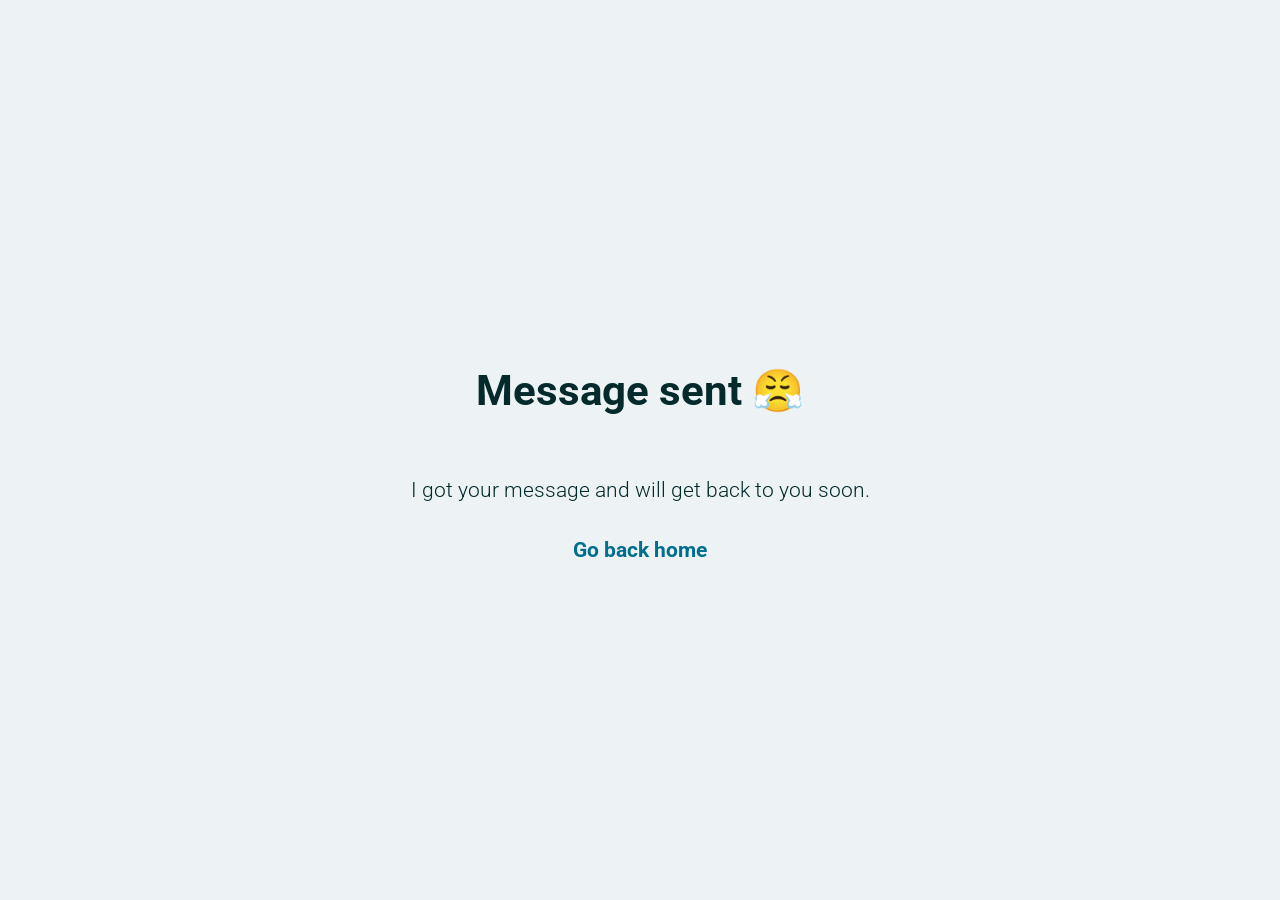
<file: port-app-2/success.html>
<!DOCTYPE html>
<html lang="en">

<head>
  <meta charset="UTF-8" />
  <meta name="viewport" content="width=device-width, initial-scale=1.0" />
  <title>Message Sent</title>

  <link rel="stylesheet" href="styles.css">

  <!-- Google Font -->
  <link rel="preconnect" href="https://fonts.googleapis.com">
  <link rel="preconnect" href="https://fonts.gstatic.com" crossorigin>
  <link
    href="https://fonts.googleapis.com/css2?family=Montserrat:wght@100..900&family=Roboto:wght@300;400;700&display=swap"
    rel="stylesheet">
</head>

<body>

  <div class="success-container roboto-font">
    <h1>Message sent 😤</h1>
    <p>I got your message and will get back to you soon.</p>

    <a href="index.html">Go back home</a>
  </div>

</body>

</html>
</file>
<file: port-app-2/styles.css>
/* =========================
   GLOBAL STYLES
========================= */
body {
  margin: 0;
  background-color: #EDF2F4;
  color: #042A2B;
  transition: background 0.5s ease; /* smooth background color changes */
}

html {
  scroll-behavior: smooth; /* smooth scrolling for anchor links */
}

.text-highlight {
  color: #D84727;
}

/* =========================
   TYPOGRAPHY
========================= */
.roboto-font {
  font-family: "Roboto", sans-serif;
  font-weight: 300;
  font-size: 20.8px;
}

/* =========================
   NAVBAR
========================= */
.navbar {
  display: flex;
  align-items: center;
  justify-content: space-between;
  background-color: #006F8E;
  padding: 10px 20px;

  position: sticky; /* keeps navbar at top when scrolling */
  top: 0;
  z-index: 1000;

  backdrop-filter: blur(10px); /* glass effect when scrolling */
  transition: all 0.3s ease;
}

.logo img {
  height: 40px;
  display: block;
}

/* Nav links (desktop default) */
.nav-links {
  display: flex;
  list-style: none;
  gap: 20px;
  padding: 0;
}

.navbar li a {
  text-decoration: none;
  color: #F5FEFF;
  font-weight: bold;
  font-size: 1.2rem;
  transition: all 0.2s ease;
}

/* Active nav link highlight */
.nav-links a.active {
  border-bottom: 2px solid white;
}

/* Hamburger (hidden on desktop) */
.hamburger {
  display: none;
  font-size: 30px;
  cursor: pointer;
  color: white;
}

/* =========================
   MOBILE NAVBAR
========================= */
@media (max-width: 768px) {

  .hamburger {
    display: block;
  }

  .nav-links {
    display: none; /* hidden by default */
    flex-direction: column;

    position: absolute;
    top: 100%;
    right: 20px;

    background: #006F8E;
    padding: 10px;
    border-radius: 10px;
    gap: 10px;
  }

  /* Shown when hamburger is clicked */
  .nav-links.active {
    display: flex;
  }

  .nav-links li {
    padding: 5px 0;
  }

  /* Mobile active underline effect */
  .nav-links a.active {
    position: relative;
  }

  .nav-links a.active::after {
    content: "";
    position: absolute;
    left: 0;
    bottom: -4px;
    width: 100%;
    height: 2px;
    background: white;
  }
}

/* =========================
   LAYOUT (INTRO SECTION)
========================= */
.container {
  display: flex;
  align-items: center;
  justify-content: space-between;
  gap: 40px;
  flex-wrap: wrap;
  padding: 20px;
  margin: 0 10%;
}

.intro-text {
  flex: 1;
  min-width: 250px;
}

.intro-photo img {
  max-width: 250px;
  width: 100%;
  border-radius: 10px;
}

/* Mobile layout stack */
@media (max-width: 768px) {
  .container {
    flex-direction: column;
    align-items: center;
  }

  .intro-text {
    margin-bottom: 20px;
  }
}

/* =========================
   SKILLS SECTION
========================= */
.skills-section {
  margin: 0 10%;
  padding: 40px 20px;
}

.skills-section h2 {
  margin-bottom: 20px;
  font-size: 2rem;
}

.skills-grid {
  display: grid;
  grid-template-columns: repeat(auto-fit, minmax(150px, 1fr));
  gap: 20px;
}

/* Individual skill card */
.skill-card {
  background: white;
  padding: 20px;
  border-radius: 12px;
  text-align: center;
  font-weight: bold;

  box-shadow: 0 4px 12px rgba(0, 0, 0, 0.1);

  transition: transform 0.2s ease, box-shadow 0.2s ease;
}

.skill-card:hover {
  transform: translateY(-5px);
  box-shadow: 0 8px 20px rgba(0, 0, 0, 0.15);
}

/* =========================
   PROJECTS SECTION
========================= */
.projects-section {
  margin: 0 10%;
  padding: 40px 20px;
}

.projects-section h2 {
  font-size: 2rem;
  margin-bottom: 20px;
}

.projects-grid {
  display: grid;
  grid-template-columns: repeat(auto-fit, minmax(280px, 1fr));
  gap: 20px;
}

/* Project card */
.project-card {
  background: white;
  border-radius: 12px;
  padding: 20px;

  display: flex;
  flex-direction: column;
  gap: 10px;

  box-shadow: 0 4px 12px rgba(0, 0, 0, 0.1);
  transition: transform 0.2s ease, box-shadow 0.2s ease;
}

.project-card:hover {
  transform: translateY(-6px);
  box-shadow: 0 10px 25px rgba(0, 0, 0, 0.15);
}

.project-card img {
  width: 100%;
  height: 180px;
  object-fit: cover;
  border-radius: 10px;

  transition: transform 0.3s ease;
}

.project-card:hover img {
  transform: scale(1.05);
}

.project-card p {
  font-size: 0.95rem;
  opacity: 0.8;
}

/* Links inside project card */
.project-links {
  margin-top: auto;
  display: flex;
  gap: 15px;
}

.project-links a {
  text-decoration: none;
  color: #006F8E;
  font-weight: bold;
}

.project-links a:hover {
  text-decoration: underline;
}

/* =========================
   CONTACT SECTION
========================= */
.contact-section {
  margin: 0 10%;
  padding: 40px 20px;
}

.contact-form {
  display: flex;
  flex-direction: column;
  gap: 15px;
  max-width: 500px;
}

/* Inputs + textarea */
.contact-form input,
.contact-form textarea {
  padding: 12px;
  border-radius: 8px;
  border: none;
  outline: none;

  font-size: 1rem;

  background: white;
  box-shadow: 0 2px 8px rgba(0, 0, 0, 0.1);
}

.contact-form textarea {
  resize: none;
}

/* Submit button */
.contact-form button {
  padding: 12px;
  border: none;
  border-radius: 8px;

  background: #006F8E;
  color: white;
  font-weight: bold;

  cursor: pointer;
  transition: all 0.2s ease;
}

.contact-form button:hover {
  background: #005a73;
  transform: translateY(-2px);
}

/* =========================
   SCROLL ANIMATIONS
========================= */
.reveal {
  opacity: 0;
  transform: translateY(40px);
  transition: all 0.6s ease;
}

.reveal.active {
  opacity: 1;
  transform: translateY(0);
}

/* success page styling */
.success-container {
  height: 100vh;
  display: flex;
  flex-direction: column;
  justify-content: center;
  align-items: center;
  text-align: center;
  gap: 15px;
}

.success-container a {
  text-decoration: none;
  color: #006F8E;
  font-weight: bold;
}
</file>
